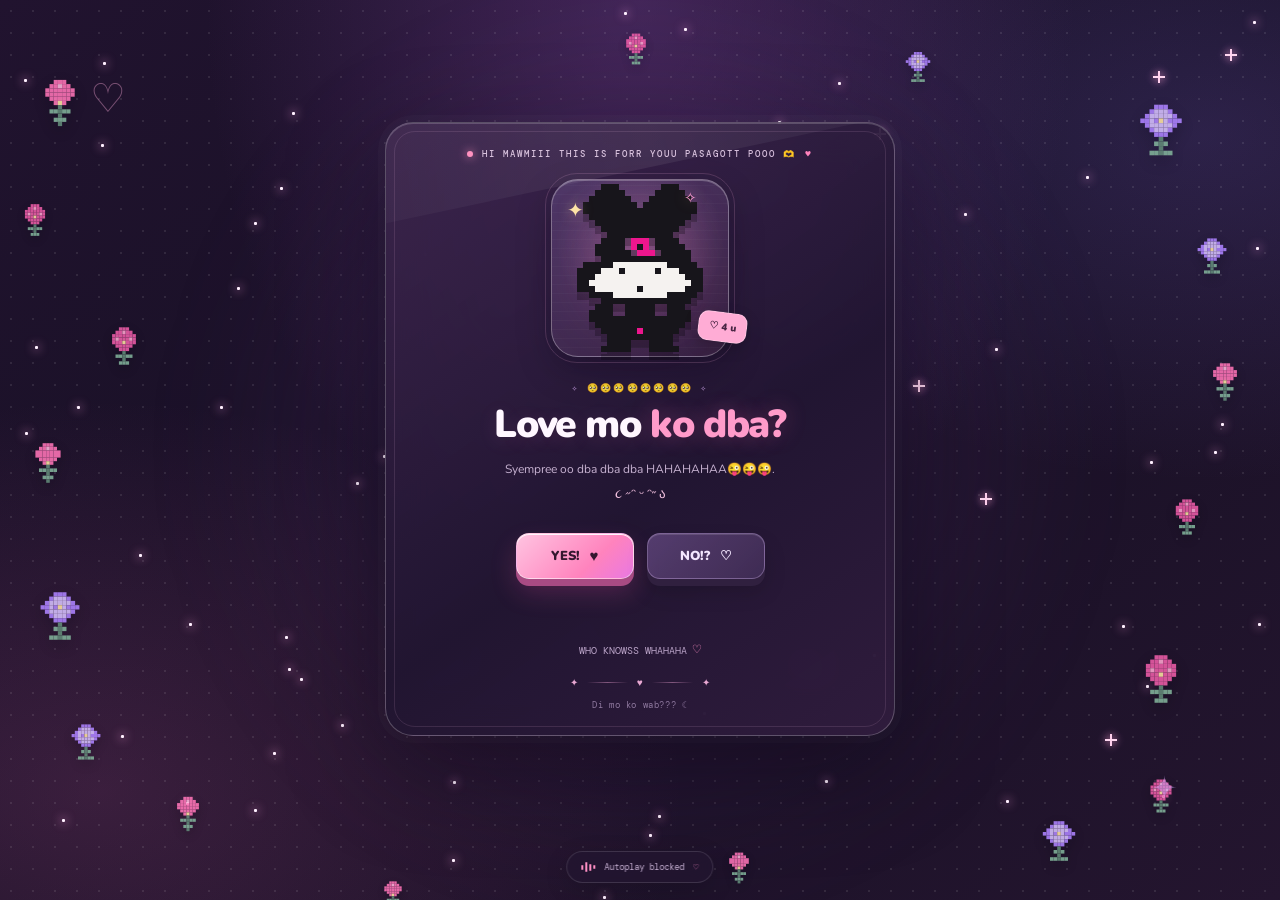
<file: index.html>
<!doctype html>
<html lang="en">
<head>
<meta charset="utf-8"><meta name="viewport" content="width=device-width, initial-scale=1">
<meta name="theme-color" content="#261633"><meta name="description" content="Isang cute na tanong para sa'yo—a cute little question just for you.">
<title>Love mo ko dba 🥺? ♡</title><link rel="stylesheet" href="styles.css"><script src="mascot.js" defer></script><script src="script.js" defer></script><script src="music.js" defer></script>
</head>
<body class="question-page">
<div class="ambient-glow" aria-hidden="true"></div><div class="star-field" id="star-field" aria-hidden="true"></div><div class="decor-layer" id="decor-layer" aria-hidden="true"></div>
<div class="corner-sticker sticker-one" aria-hidden="true">♡</div><div class="corner-sticker sticker-two" aria-hidden="true">✦</div>
<main class="apology-main"><section class="apology-card question-card" aria-labelledby="page-title">
<div class="card-topline"><span class="status-dot"></span> HI MAWMIII THIS IS FORR YOUU PASAGOTT POOO  🫶  <span class="topline-heart">♥</span></div>
<div class="portrait-frame" id="mascot-scene" aria-label="An original pixel bunny in a dark hood">
<div class="portrait-halo" aria-hidden="true"></div><span class="portrait-spark portrait-spark-left">✦</span><span class="portrait-spark portrait-spark-top">✧</span>
<div class="sprite" id="sprite" role="img" aria-label="Pixel bunny mascot"></div><span class="portrait-spark portrait-spark-right">♡</span><span class="mascot-tag">♡ 4 u</span>
</div>
<p class="eyebrow">✧ 🥺🥺🥺🥺🥺🥺🥺🥺 ✧</p><h1 class="question-title" id="page-title">Love mo <span class="title-accent">ko dba?</span></h1>
<p class="subtitle">Syempree oo dba dba dba HAHAHAHAA😜😜😜. <span>૮ ˶ᵔ ᵕ ᵔ˶ ა</span></p>
<form class="question-form" id="note-form"><div class="answer-zone" id="answer-zone">
<button class="open-button" id="yes-button" type="submit"><span>YES!</span><span class="button-heart">♥</span></button>
<button class="maybe-button" id="maybe-button" type="button">NO!? <span>♡</span></button>
</div></form>
<p class="card-caption" id="mascot-caption" aria-live="polite">WHO KNOWSS WHAHAHA <span>♡</span></p>
<div class="tiny-divider" aria-hidden="true"><span>✦</span><i></i><span>♥</span><i></i><span>✦</span></div><p class="micro-note">Di mo ko wab??? ☾</p>
</section></main>
<div class="music-pill"><button class="music-toggle" id="music-toggle" type="button" aria-pressed="false" aria-label="Play Pahintulot"><span class="music-bars" aria-hidden="true"><i></i><i></i><i></i><i></i></span><span id="music-label">Pahintulot · starting...</span><span aria-hidden="true">♡</span></button><span class="visually-hidden" id="music-status" aria-live="polite"></span><audio id="music-audio" src="pahintulot.mp3" loop preload="auto"></audio></div>
</body></html>
</file>
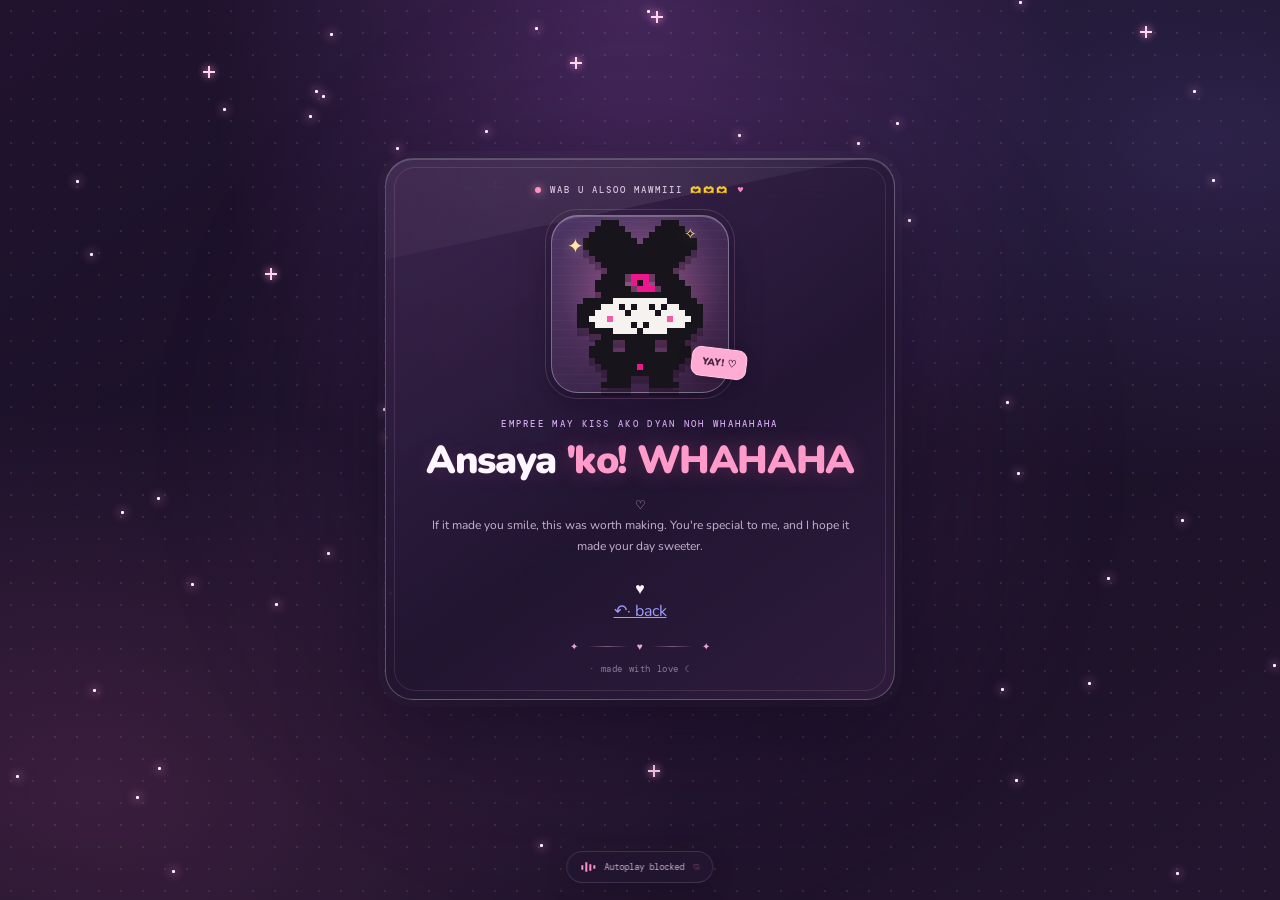
<file: yes.html>
<!doctype html><html lang="en"><head><meta charset="utf-8"><meta name="viewport" content="width=device-width,initial-scale=1"><meta name="theme-color" content="#261633"><title>Yay, Sabi na e wab mo ko😘😘! ♡</title><link rel="stylesheet" href="styles.css"><script src="mascot.js" defer></script><script src="yes.js" defer></script><script src="music.js" defer></script></head><body class="question-page"><div class="ambient-glow"></div><div class="star-field" id="star-field"></div><div class="decor-layer" id="decor-layer"></div><main class="apology-main"><section class="apology-card yes-card"><div class="card-topline"><span class="status-dot"></span> WAB U ALSOO MAWMIII 🫶🫶🫶 <span class="topline-heart">♥</span></div><div class="portrait-frame"><div class="portrait-halo"></div><span class="portrait-spark portrait-spark-left">✦</span><span class="portrait-spark portrait-spark-top">✧</span><div class="sprite" id="sprite" role="img" aria-label="Happy pixel bunny"></div><span class="portrait-spark portrait-spark-right">♡</span><span class="mascot-tag">YAY! ♡</span></div><p class="eyebrow">empree may kiss ako dyan noh WHAHAHAHA</p><h1 class="question-title"> Ansaya <span class="title-accent">'ko! WHAHAHA</span></h1><p class="subtitle">♡<br>If it made you smile, this was worth making. You're special to me, and I hope it made your day sweeter.</p><div class="success-heart">♥</div><a class="return-question" href="index.html">↶· back</a><div class="tiny-divider"><span>✦</span><i></i><span>♥</span><i></i><span>✦</span></div><p class="micro-note">· made with love ☾</p></section></main><div class="music-pill"><button class="music-toggle" id="music-toggle" type="button" aria-pressed="false" aria-label="Play Pahintulot"><span class="music-bars" aria-hidden="true"><i></i><i></i><i></i><i></i></span><span id="music-label">Pahintulot · starting...</span><span aria-hidden="true">♡</span></button><span class="visually-hidden" id="music-status" aria-live="polite"></span><audio id="music-audio" src="pahintulot.mp3" loop preload="auto"></audio></div></body></html>
</file>
<file: styles.css>
@import url('https://fonts.googleapis.com/css2?family=DM+Mono:wght@400;500&family=Nunito:wght@400;600;700;800;900&display=swap');
:root{color-scheme:dark;--ink:#fff4ff;--pink:#ff83bd;--lilac:#c7a4ff;--mono:"DM Mono",monospace;--round:"Nunito",sans-serif;font-family:var(--round)}
*{box-sizing:border-box}html{min-width:320px;min-height:100%}body{min-height:100vh;margin:0;overflow-x:hidden;position:relative;isolation:isolate;color:var(--ink);background:radial-gradient(ellipse at 50% 0%,rgba(113,62,145,.46),transparent 48%),radial-gradient(ellipse at 8% 88%,rgba(199,87,161,.2),transparent 35%),radial-gradient(ellipse at 94% 15%,rgba(128,102,218,.2),transparent 32%),linear-gradient(145deg,#21132f,#171024 50%,#24152f)}
body:before{content:"";position:fixed;inset:0;z-index:-1;pointer-events:none;opacity:.2;background-image:radial-gradient(rgba(255,255,255,.5) .7px,transparent .8px);background-size:22px 22px}
button{font:inherit}button:focus-visible{outline:3px solid #ffe7a8;outline-offset:4px}
.ambient-glow{position:fixed;width:55vw;height:55vw;left:50%;top:50%;transform:translate(-50%,-50%);border-radius:50%;background:rgba(133,68,167,.12);filter:blur(70px);z-index:-1;animation:ambient 8s ease-in-out infinite;pointer-events:none}
.star-field,.decor-layer{position:fixed;inset:0;overflow:hidden;pointer-events:none;z-index:0}.star{position:absolute;width:3px;height:3px;border-radius:1px;background:#fff0ff;box-shadow:0 0 10px 2px rgba(255,160,220,.38);animation:twinkle var(--duration,3s) ease-in-out infinite}.star-cross{width:12px;height:12px;background:transparent;box-shadow:none}.star-cross:before,.star-cross:after{content:"";position:absolute;left:50%;top:0;transform:translateX(-50%);width:2px;height:12px;background:#ffd7f0;box-shadow:0 0 8px #ff9fd6}.star-cross:after{transform:translateX(-50%) rotate(90deg)}
.apology-main{width:100%;min-height:100svh;padding:34px 18px 76px;display:grid;place-items:center;position:relative;z-index:1}
.apology-card{width:min(100%,510px);position:relative;padding:25px 34px 24px;display:flex;flex-direction:column;align-items:center;border:1px solid rgba(255,255,255,.24);border-radius:28px;text-align:center;overflow:hidden;background:linear-gradient(145deg,rgba(62,39,78,.82),rgba(32,21,48,.91) 58%,rgba(49,29,62,.88));box-shadow:0 32px 100px rgba(5,2,14,.45),0 0 0 7px rgba(255,255,255,.025),inset 0 1px 0 rgba(255,255,255,.18);backdrop-filter:blur(22px) saturate(1.2);animation:arrive .9s cubic-bezier(.16,1,.3,1) both}
.apology-card:before{content:"";position:absolute;inset:8px;border:1px solid rgba(255,192,232,.12);border-radius:21px;pointer-events:none}.apology-card:after{content:"";position:absolute;width:180%;height:110px;left:-40%;top:-65px;background:linear-gradient(90deg,transparent,rgba(255,255,255,.07),transparent);transform:rotate(-12deg);animation:sheen 8s ease-in-out 1s infinite;pointer-events:none}
.card-topline{display:flex;align-items:center;gap:9px;margin-bottom:19px;color:#d7bfdc;font:500 9px var(--mono);letter-spacing:2px}.status-dot{width:6px;height:6px;border-radius:50%;background:#ff8dbd;box-shadow:0 0 10px #ff8dbd;animation:pulse 1.8s ease-in-out infinite}.topline-heart{color:var(--pink);animation:beat 1.8s ease-in-out infinite}
.portrait-frame{width:178px;height:178px;flex:none;position:relative;display:grid;place-items:center;overflow:visible;border:1px solid rgba(255,255,255,.32);border-radius:27px;background:radial-gradient(circle at 50% 35%,rgba(255,174,221,.22),transparent 58%),linear-gradient(145deg,rgba(199,164,255,.18),rgba(255,131,189,.08));box-shadow:0 14px 34px rgba(8,3,17,.27),inset 0 1px 0 rgba(255,255,255,.24)}
.portrait-frame:before{content:"";position:absolute;inset:-7px;border:1px solid rgba(255,177,224,.17);border-radius:32px;animation:frame 4s ease-in-out infinite}.portrait-frame:after{content:"";position:absolute;inset:0;border-radius:26px;pointer-events:none;background:repeating-linear-gradient(0deg,transparent 0 8px,rgba(255,255,255,.025) 8px 9px)}
.portrait-halo{position:absolute;width:115px;height:115px;border-radius:50%;background:rgba(255,112,190,.17);filter:blur(24px);animation:halo 3s ease-in-out infinite}
.sprite{--pixel-size:6px;position:relative;z-index:1;display:grid;grid-template-columns:repeat(17,var(--pixel-size));grid-auto-rows:var(--pixel-size);image-rendering:pixelated;filter:drop-shadow(0 8px 0 rgba(0,0,0,.23));animation:mascot 3s ease-in-out infinite}.sprite-pixel{width:var(--pixel-size);height:var(--pixel-size)}.pixel-hood{background:#191222}.pixel-hood-light{background:#8060a3}.pixel-face{background:#ffe0d8}.pixel-eye{background:#38233f}.pixel-blush{background:#ff7fb7}.pixel-emblem{background:#ffb6dc}.pixel-coat{background:#49305f}.pixel-coat-accent{background:#ff83bd}
.portrait-spark{position:absolute;z-index:3;color:#ffe4a6;font-size:20px;text-shadow:0 0 13px rgba(255,217,151,.5);animation:sparkle 2.7s ease-in-out infinite}.portrait-spark-left{top:17px;left:15px}.portrait-spark-top{top:8px;right:31px;color:#ff9ed4;animation-delay:-.9s;font-size:15px}.portrait-spark-right{right:13px;bottom:17px;color:#ff9bcf;animation-delay:-1.6s}
.mascot-tag{position:absolute;z-index:4;right:-19px;bottom:14px;padding:7px 10px;border:1px solid rgba(255,255,255,.28);border-radius:10px;background:#ffacd5;color:#482543;box-shadow:0 5px 15px rgba(0,0,0,.18);font-size:10px;font-weight:900;transform:rotate(7deg);animation:tag 3s ease-in-out infinite}
.eyebrow{margin:25px 0 9px;color:#d5aaf2;font:500 9px var(--mono);letter-spacing:2.3px;text-transform:uppercase}.question-title{margin:0;color:#fff7ff;font:900 clamp(30px,7vw,39px)/1.12 var(--round);letter-spacing:-1.4px;text-shadow:0 3px 20px rgba(255,124,191,.12)}.title-accent{color:#ff9bca;text-shadow:0 0 22px rgba(255,99,176,.28)}
.subtitle{margin:12px 0 22px;color:#c7b2d1;font-size:12px;line-height:1.7}.subtitle span{display:block;margin-top:4px;color:#f6c4e2;font-size:13px}
.question-form{width:100%}.answer-zone{width:min(100%,300px);height:92px;margin:0 auto;position:relative;display:flex;justify-content:center;align-items:flex-start;gap:13px;padding-top:5px}
.open-button,.maybe-button{min-width:118px;min-height:46px;padding:0 17px;display:inline-flex;justify-content:center;align-items:center;gap:10px;border-radius:13px;font-size:13px;font-weight:900;cursor:pointer;transition:transform .3s cubic-bezier(.2,.8,.2,1),box-shadow .3s,background .3s,border-color .3s}
.open-button{border:1px solid rgba(255,255,255,.44);color:#35172f;background:linear-gradient(135deg,#ffc4e1,#ff83bd 65%,#e978e2);box-shadow:0 7px 0 #a84b83,0 13px 26px rgba(255,93,168,.22),inset 0 1px 0 #fff4fb}.open-button:hover{transform:translateY(-4px) scale(1.035);box-shadow:0 10px 0 #a84b83,0 18px 32px rgba(255,93,168,.32),inset 0 1px 0 #fff4fb}.open-button:active{transform:translateY(3px) scale(.98);box-shadow:0 3px 0 #a84b83}.button-heart{font-size:15px;animation:beat 1.2s ease-in-out infinite}
.maybe-button{border:1px solid rgba(226,195,255,.32);color:#f4e6ff;background:linear-gradient(135deg,rgba(112,83,143,.65),rgba(69,49,91,.8));box-shadow:0 7px 0 #30203f,0 12px 22px rgba(0,0,0,.16),inset 0 1px 0 rgba(255,255,255,.12)}.maybe-button:hover{transform:translateY(-3px);border-color:rgba(255,192,231,.6);background:linear-gradient(135deg,#76548e,#52365f)}.maybe-button.is-dodging{position:absolute;z-index:3;left:var(--no-left);top:var(--no-top);transition:left .34s cubic-bezier(.2,.8,.2,1),top .34s cubic-bezier(.2,.8,.2,1),transform .2s}
.card-caption{min-height:16px;margin:0;color:#bba4c8;font:10px var(--mono)}.card-caption span{color:#ff8fc5;font-size:14px}.tiny-divider{width:140px;display:flex;align-items:center;gap:9px;margin:18px 0 9px;color:#e9a8d3;font-size:10px}.tiny-divider i{flex:1;height:1px;background:linear-gradient(90deg,transparent,rgba(255,174,224,.42),transparent)}.micro-note{margin:0;color:#8f799f;font:9px var(--mono);letter-spacing:.6px}
.corner-sticker{position:fixed;z-index:1;color:rgba(255,172,219,.4);pointer-events:none;animation:sticker 7s ease-in-out infinite}.sticker-one{top:8%;left:7%;font-size:40px}.sticker-two{right:8%;bottom:10%;font-size:32px;color:rgba(209,174,255,.45);animation-delay:-3s}
.music-pill{position:fixed;z-index:2;bottom:17px;left:50%;transform:translateX(-50%);display:flex;align-items:center;gap:9px;padding:9px 14px;border:1px solid rgba(255,255,255,.13);border-radius:100px;color:#c6b0d2;background:rgba(35,22,49,.7);box-shadow:0 7px 25px rgba(0,0,0,.15);backdrop-filter:blur(12px);font:9px var(--mono);white-space:nowrap}.music-pill>span:last-child{color:#ff91c9}.music-bars{height:12px;display:flex;align-items:center;gap:2px}.music-bars i{width:2px;height:5px;border-radius:3px;background:#ff8fc5;animation:equalize .7s ease-in-out infinite alternate}.music-bars i:nth-child(2){height:10px;animation-delay:-.4s}.music-bars i:nth-child(3){height:7px;animation-delay:-.2s}.music-bars i:nth-child(4){height:4px;animation-delay:-.55s}
.floating-heart{position:absolute;bottom:-35px;pointer-events:none;color:var(--heart-color,#ff8fc5);font-size:var(--heart-size,18px);text-shadow:0 0 12px rgba(255,110,186,.3);animation:heart-rise var(--duration,12s) linear infinite}
.floating-flower{position:absolute;width:44px;display:grid;grid-template-columns:repeat(11,4px);grid-auto-rows:4px;pointer-events:none;opacity:.88;transform:scale(var(--flower-scale));transform-origin:center;filter:drop-shadow(0 5px 7px rgba(9,4,18,.25));animation:flower-drift var(--flora-duration,7s) ease-in-out infinite}.flower-pixel{width:4px;height:4px}.flower-petal{background:var(--flower-petal)}.flower-light{background:var(--flower-light)}.flower-center{background:#ffe5a4;box-shadow:0 0 5px rgba(255,229,164,.35)}.flower-leaf{background:#81b29a}.flower-stem{background:#628a79}.flora-tulip{--flower-petal:#ff75b8;--flower-light:#ffb5dc}.flora-orchid{--flower-petal:#ad83ff;--flower-light:#d7c1ff}.flora-rose{--flower-petal:#ed5da8;--flower-light:#ffa7d1}
.floating-flower:after{content:"";position:absolute;inset:-9px;border:1px solid rgba(255,211,240,.18);border-radius:50%;transform:scale(.8);opacity:0;animation:ring 4s ease-out infinite}
.sparkle-pop{position:fixed;z-index:8;color:#ffe3a4;pointer-events:none;animation:pop .8s ease-out forwards;text-shadow:0 0 12px currentColor}
@keyframes twinkle{0%,100%{opacity:.22;transform:scale(.65) rotate(0)}50%{opacity:1;transform:scale(1.5) rotate(45deg)}}@keyframes ambient{0%,100%{opacity:.55;transform:translate(-50%,-50%) scale(.85)}50%{opacity:1;transform:translate(-50%,-50%) scale(1.13)}}@keyframes arrive{from{opacity:0;transform:translateY(24px) scale(.96);filter:blur(7px)}to{opacity:1;transform:translateY(0) scale(1);filter:blur(0)}}@keyframes sheen{0%,55%,100%{transform:translateX(-25%) rotate(-12deg);opacity:0}65%{opacity:1}85%{transform:translateX(25%) rotate(-12deg);opacity:0}}@keyframes pulse{0%,100%{box-shadow:0 0 0 0 rgba(255,141,189,.45)}50%{box-shadow:0 0 0 5px rgba(255,141,189,0)}}@keyframes frame{0%,100%{transform:scale(1);opacity:.55}50%{transform:scale(1.035);opacity:1}}@keyframes halo{0%,100%{transform:scale(.8);opacity:.65}50%{transform:scale(1.2);opacity:1}}@keyframes mascot{0%,100%{transform:translateY(0) rotate(-1deg)}25%{transform:translateY(-5px) rotate(1deg)}50%{transform:translateY(-9px)}75%{transform:translateY(-4px) rotate(-1deg)}}@keyframes sparkle{0%,100%{transform:translateY(0) rotate(0) scale(.9);opacity:.7}50%{transform:translateY(-7px) rotate(15deg) scale(1.2);opacity:1}}@keyframes tag{0%,100%{transform:rotate(7deg) translateY(0)}50%{transform:rotate(3deg) translateY(-4px)}}@keyframes beat{0%,100%{transform:scale(1)}15%{transform:scale(1.18)}30%{transform:scale(1)}45%{transform:scale(1.12)}}@keyframes flower-drift{0%,100%{translate:0 0;rotate:-8deg}30%{translate:7px -11px;rotate:4deg}65%{translate:-5px -17px;rotate:9deg}}@keyframes ring{0%{transform:scale(.5);opacity:.6}100%{transform:scale(1.8);opacity:0}}@keyframes heart-rise{0%{transform:translate3d(0,0,0) rotate(-12deg) scale(.65);opacity:0}12%{opacity:.75}85%{opacity:.65}100%{transform:translate3d(var(--drift-x,20px),-115vh,0) rotate(35deg) scale(1.15);opacity:0}}@keyframes sticker{0%,100%{translate:0 0;rotate:-8deg}50%{translate:0 -12px;rotate:8deg}}@keyframes pop{0%{opacity:0;transform:scale(.2) rotate(0)}35%{opacity:1;transform:scale(1.25) rotate(50deg)}100%{opacity:0;transform:scale(.2) rotate(100deg) translateY(-20px)}}@keyframes equalize{from{transform:scaleY(.45)}to{transform:scaleY(1.15)}}
@media(max-width:600px){.apology-main{padding:24px 14px 74px}.apology-card{padding:22px 20px;border-radius:24px}.portrait-frame{width:160px;height:160px}.sprite{--pixel-size:5.5px}.card-topline{font-size:8px;letter-spacing:1.4px}.subtitle{font-size:11px}.floating-flower{opacity:.72}.floating-flower:nth-of-type(3n){display:none}.sticker-one{left:3%;top:4%;font-size:28px}.sticker-two{right:4%;bottom:8%;font-size:25px}}
@media(prefers-reduced-motion:reduce){*,*::before,*::after{animation-duration:.01ms!important;animation-iteration-count:1!important;scroll-behavior:auto!important;transition-duration:.01ms!important}}

.sprite{grid-template-columns:repeat(21,var(--pixel-size));grid-auto-rows:var(--pixel-size);transform-origin:center bottom;animation:mascot-breathe 2.8s ease-in-out infinite}
.answer-zone{height:112px}
.maybe-button.is-dodging:hover{transform:none}
.pixel-hood,.pixel-body{background:#17151b}.pixel-face{background:#f5f2f0}.pixel-pink{background:#ed168d}.pixel-eye,.pixel-brow,.pixel-mouth{background:#17151b}.pixel-cheek{background:#f45aa8}.pixel-tear{background:#7de3f4}
.sprite-feature{position:absolute;width:var(--pixel-size);height:var(--pixel-size);z-index:2}
.portrait-frame.mood-sad .sprite{animation:mascot-sad 1.5s ease-in-out infinite}
.portrait-frame.mood-happy .sprite{animation:mascot-happy .82s cubic-bezier(.35,.05,.55,.95) infinite}
.portrait-frame.mood-sad .portrait-halo{background:rgba(112,196,255,.2);animation:halo-sad 2s ease-in-out infinite}
.portrait-frame.mood-happy .portrait-halo{background:rgba(255,112,190,.27);animation:halo-happy 1.4s ease-in-out infinite}
.pixel-tear{animation:tear-fall .9s ease-in infinite}
.pixel-tear:nth-last-child(2){animation-delay:-.45s}
.mood-sad .portrait-spark{color:#a9dfff;text-shadow:0 0 13px rgba(137,213,255,.6)}
.mood-happy .portrait-spark{color:#ffe4a6;animation-duration:1.15s}
.mood-happy .mascot-tag{animation:tag-happy .9s ease-in-out infinite}
@keyframes mascot-breathe{0%,100%{transform:translateY(0) rotate(-1deg)}25%{transform:translateY(-5px) rotate(1deg)}50%{transform:translateY(-9px)}75%{transform:translateY(-4px) rotate(-1deg)}}
@keyframes mascot-sad{0%,100%{transform:translateY(2px) rotate(-2deg) scaleY(.98)}50%{transform:translateY(5px) rotate(1deg) scaleY(.96)}}
@keyframes mascot-happy{0%,100%{transform:translateY(1px) scale(1,1)}35%{transform:translateY(-11px) scale(.98,1.04)}58%{transform:translateY(-12px) scale(1.03,.97)}78%{transform:translateY(-2px) scale(.99,1.02)}}
@keyframes tear-fall{0%{opacity:0;transform:translateY(-1px)}25%{opacity:1}100%{opacity:0;transform:translateY(7px)}}
@keyframes halo-sad{0%,100%{transform:scale(.8);opacity:.45}50%{transform:scale(1.05);opacity:.9}}
@keyframes halo-happy{0%,100%{transform:scale(.85);opacity:.7}50%{transform:scale(1.3);opacity:1}}
@keyframes tag-happy{0%,100%{transform:rotate(7deg) translateY(0) scale(1)}50%{transform:rotate(-4deg) translateY(-6px) scale(1.05)}}
.music-pill{padding:0;overflow:hidden}
.music-toggle{max-width:calc(100vw - 32px);display:flex;align-items:center;gap:9px;padding:9px 14px;border:0;border-radius:100px;color:#c6b0d2;background:transparent;font:9px var(--mono);white-space:nowrap;cursor:pointer}
.music-toggle:hover{color:#fff4ff;background:rgba(255,255,255,.06)}
.music-toggle:focus-visible{outline:2px solid #ffe7a8;outline-offset:-3px}
.music-toggle[aria-pressed="true"]{color:#fff4ff}
.music-toggle[aria-pressed="true"] .music-bars i{animation-play-state:running}
.music-toggle[aria-pressed="false"] .music-bars i{animation-play-state:paused}
.music-toggle>span:last-child{color:#ff91c9}
.music-toggle:disabled{cursor:not-allowed;opacity:.65}
.music-toggle #music-label{overflow:hidden;text-overflow:ellipsis}
.visually-hidden{position:absolute;width:1px;height:1px;padding:0;margin:-1px;overflow:hidden;clip:rect(0,0,0,0);white-space:nowrap;border:0}
</file>
